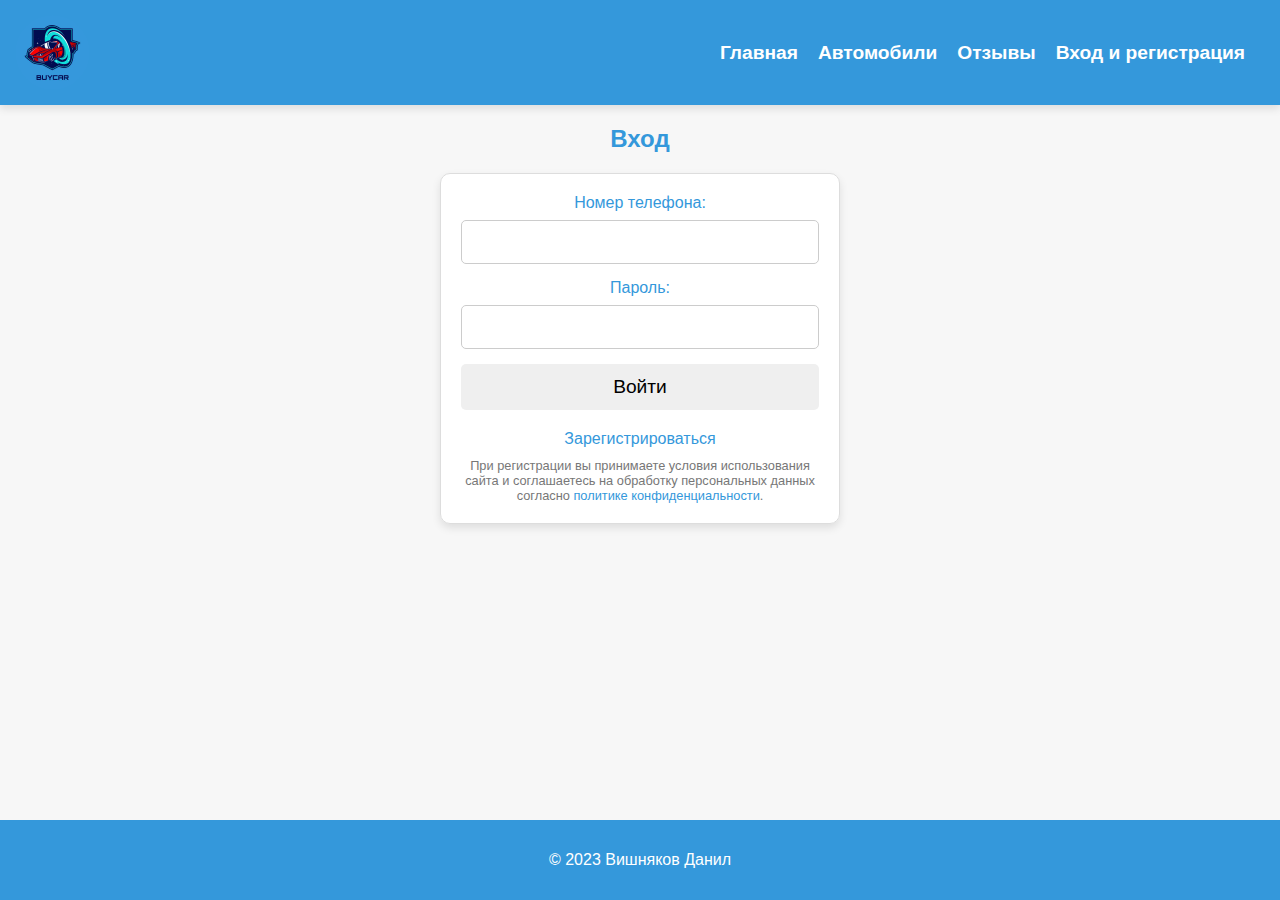
<file: pages/login.html>
<!DOCTYPE html>
<html lang="en">
<head>
  <meta charset="UTF-8">
  <meta name="viewport" content="width=device-width, initial-scale=1.0">
  <link rel="stylesheet" href="/style/style_login.css">
  <title>BuyCar - Вход и регистрация</title>
</head>
<body>
<header>
  <div class="logo">
    <img src="/Images/logo.jpg" alt="BuyCar Logo">
  </div>
  <nav>
    <ul>
      <li><a href="../index.html">Главная</a></li>
      <li><a href="car.html">Автомобили</a></li>
      <li><a href="reviews.html">Отзывы</a></li>
      <li><a href="login.html">Вход и регистрация</a></li>
    </ul>
  </nav>
</header>

<main>
  <section id="loginSection">
    <h2>Вход</h2>
    <form class="card login-card">
      <label for="loginPhone">Номер телефона:</label>
      <input type="tel" id="loginPhone" name="loginPhone" required>

      <label for="loginPassword">Пароль:</label>
      <input type="password" id="loginPassword" name="loginPassword" required>

      <button type="submit">Войти</button>
      <p onclick="showRegistrationForm()">Зарегистрироваться</p>
      <p class="terms-text">При регистрации вы принимаете условия использования сайта и соглашаетесь на обработку персональных данных согласно <a href="#">политике конфиденциальности</a>.</p>
    </form>
  </section>

  <section id="registrationSection" style="display: none;">
    <h2>Регистрация</h2>
    <form class="card registration-card">
      <label for="regLastName">Фамилия:</label>
      <input type="text" id="regLastName" name="regLastName" required>

      <label for="regFirstName">Имя:</label>
      <input type="text" id="regFirstName" name="regFirstName" required>

      <label for="regPatronymic">Отчество:</label>
      <input type="text" id="regPatronymic" name="regPatronymic" required>

      <label for="regDOB">Дата рождения:</label>
      <input type="date" id="regDOB" name="regDOB" required>

      <label for="regEmail">Email:</label>
      <input type="email" id="regEmail" name="regEmail" required>

      <label for="regPhone">Номер телефона:</label>
      <input type="tel" id="regPhone" name="regPhone" required>

      <label for="regGender">Пол:</label>
      <select id="regGender" name="regGender" required>
        <option value="male">Мужской</option>
        <option value="female">Женский</option>
      </select>

      <label for="regPassword">Пароль:</label>
      <input type="password" id="regPassword" name="regPassword" required>

      <label for="regConfirmPassword">Подтверждение пароля:</label>
      <input type="password" id="regConfirmPassword" name="regConfirmPassword" required>

      <!-- Добавьте любые другие поля, которые вам нужны -->

      <button type="submit">Зарегистрироваться</button>
      <p onclick="showLoginForm()">Войти</p>
      <p class="terms-text">При регистрации вы принимаете условия использования сайта и соглашаетесь на обработку персональных данных согласно <a href="#">политике конфиденциальности</a>.</p>
    </form>
  </section>

</main>

<footer>
  <p>© 2023 Вишняков Данил</p>
</footer>

<script src="/script/script.js"></script>
</body>
</html>
</file>
<file: style/style_login.css>
/* Reset CSS */
* {
    box-sizing: border-box;
    margin: 0;
    padding: 0;
}

body {
    font-family: 'Arial', sans-serif;
    background-color: #f7f7f7;
    overflow-x: hidden;
    display: flex;
    flex-direction: column;
    min-height: 100vh;
}

header {
    background-color: #3498db;
    color: #fff;
    padding: 15px;
    box-shadow: 0 4px 8px rgba(0, 0, 0, 0.1);
    transition: background-color 0.3s ease;
    display: flex;
    justify-content: space-between; /* Align items on the header space-between */
    align-items: center; /* Center items vertically */
}

/* Логотип */
.logo img {
    max-width: 75px;
    height: auto;
    display: block;
    border-radius: 50px;
    transition: transform 0.3s ease; /* Анимация для логотипа */
}

.logo:hover img {
    transform: rotate(360deg); /* При наведении - вращение логотипа */
}

nav ul {
    list-style-type: none;
    margin: 0;
    padding: 0;
    text-align: center;
    display: flex;
}

nav ul li {
    margin-right: 20px;
}

nav a {
    text-decoration: none;
    color: #fff;
    font-weight: bold;
    position: relative;
    font-size: 1.2em;
    transition: color 0.3s ease;
}

nav a:hover {
    color: #ecf0f1;
}

nav a::after {
    content: "";
    display: block;
    height: 2px;
    width: 0;
    background-color: #ecf0f1;
    position: absolute;
    bottom: -4px;
    left: 50%;
    transition: width 0.3s ease, left 0.3s ease;
}

nav a:hover::after {
    width: 100%;
    left: 0;
}

main {
    flex: 1;
    padding: 20px;
    text-align: center;
}

h2 {
    color: #3498db;
    margin-bottom: 20px;
}

.card {
    background-color: rgba(255, 255, 255, 0.95);
    color: #333;
    border: 1px solid #ddd;
    border-radius: 10px;
    padding: 20px;
    box-shadow: 0 4px 8px rgba(0, 0, 0, 0.1);
    margin: 0 auto;
    max-width: 400px;
    transition: background-color 0.3s ease;
}

.card label {
    display: block;
    margin-bottom: 8px;
    color: #3498db;
}

.card input,
.card select {
    width: 100%;
    padding: 12px;
    margin-bottom: 15px;
    box-sizing: border-box;
    border: 1px solid #ccc;
    border-radius: 5px;
    font-size: 1em;
}

.card button {
    padding: 12px 15px;
    border: none;
    border-radius: 5px;
    cursor: pointer;
    transition: 0.3s ease;
    width: 100%;
    font-size: 1.2em;
}

.card button.login-btn {
    background-color: #3498db;
    color: #fff;
}

.card button.register-btn {
    background-color: #2ecc71;
    color: #fff;
}

.card button:hover {
    transform: scale(1.05);
}

.card p.error {
    color: #e74c3c;
    margin: 10px 0;
}

.card:hover {
    background-color: rgba(255, 255, 255, 1);
}

.card p.terms-text {
    font-size: 0.8em;
    color: #777;
    margin-top: 10px;
    text-align: center;
}

.card p.terms-text a {
    color: #3498db;
    text-decoration: none;
    transition: color 0.3s ease;
}

.card p.terms-text a:hover {
    color: #2980b9;
}

section {
    display: flex;
    flex-direction: column;
    align-items: center;
}

section p {
    cursor: pointer;
    color: #3498db;
    margin-top: 20px;
    font-size: 1em;
}

footer {
    background-color: #3498db;
    color: #fff;
    padding: 31px;
    text-align: center;
    width: 100%;
}

/* Responsive styles */
@media screen and (max-width: 768px) {
    header {
        flex-direction: column;
        align-items: center;
    }

    .logo {
        order: -1; /* Move the logo to the top in the column layout */
    }

    nav ul {
        margin-top: 10px;
        justify-content: center;
        flex-wrap: wrap; /* Allow items to wrap onto a new line */
    }

    nav ul li {
        margin-right: 0;
        margin-bottom: 10px; /* Add spacing between navigation items */
        text-align: center; /* Center the text in navigation items */
        width: 100%; /* Make each navigation item take up the full width */
    }

    main {
        padding: 15px;
    }

    .card {
        max-width: 100%;
    }
}
</file>
